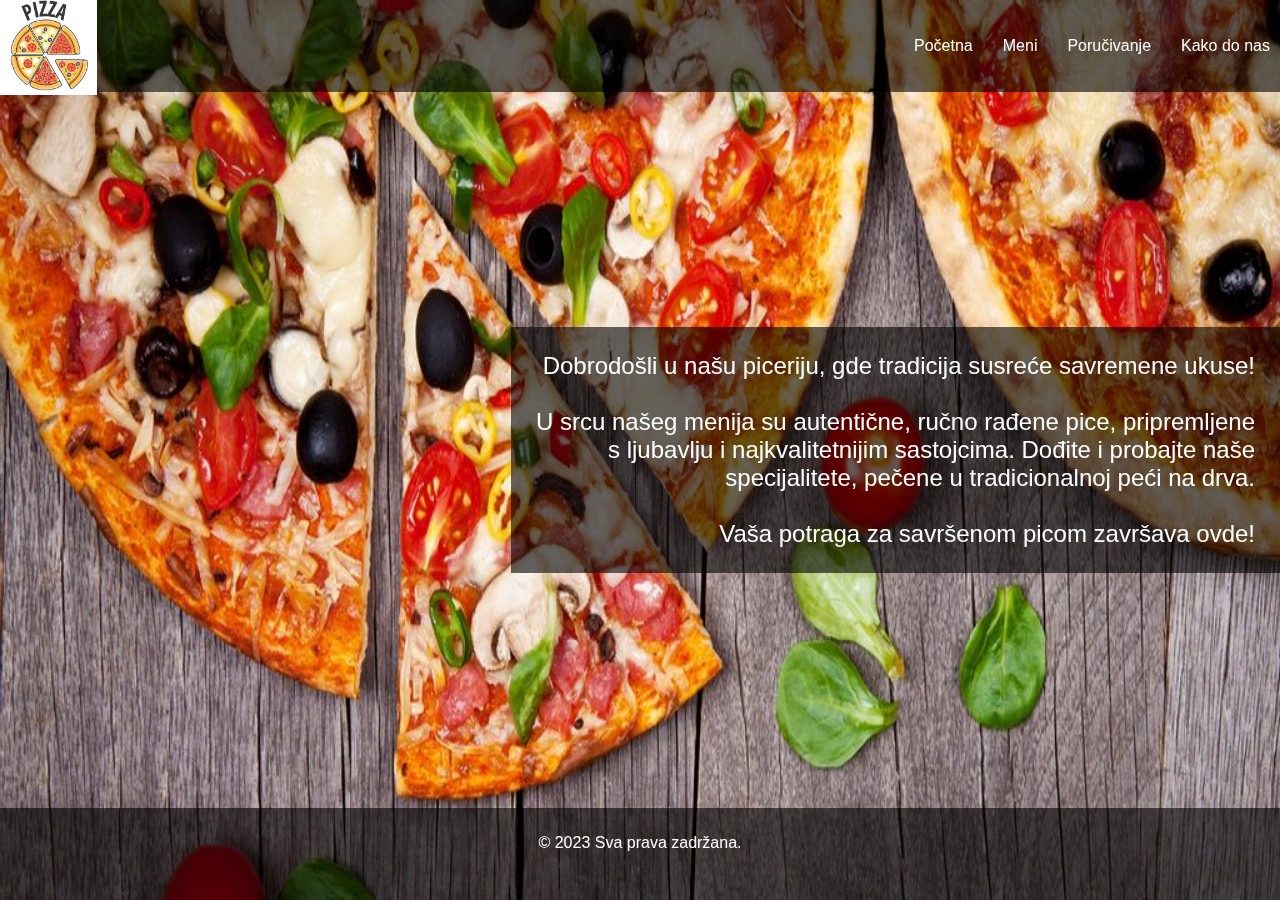
<file: Index.html>
<!DOCTYPE html>
<html lang="en">
<head>
    <meta charset="UTF-8">
    <meta name="viewport" content="width=device-width, initial-scale=1.0">
    <title>Skroz dobra Pizza</title>
    <link rel="stylesheet" href="css/style.css">
</head>
<body>
    <img src="images/pizza-naslovna.jpg" alt="pozadina" class="background-image">

    <header>
        <img src="images/pizza-logo.jpg" alt="Logo">
        <nav>
            <a href="Index.html">Početna</a>
            <a href="Meni.html">Meni</a>
            <a href="Poručivanje.html">Poručivanje</a>
            <a href="KakoDoNas.html">Kako do nas</a>
        </nav>
    </header>
    <main>
        <div class="pocetna">
            Dobrodošli u našu piceriju, gde tradicija susreće savremene ukuse!<br><br>
             U srcu našeg menija su autentične, ručno rađene pice, pripremljene<br>
               s ljubavlju i najkvalitetnijim sastojcima. Dođite i probajte naše<br>
               specijalitete, pečene u tradicionalnoj peći na drva.<br><br>
              Vaša potraga za savršenom picom završava ovde!
        </div>
</main>
    <footer>
        <p class="copyright">© 2023 Sva prava zadržana.</p>
    </footer>    

</body>
</html>
</file>
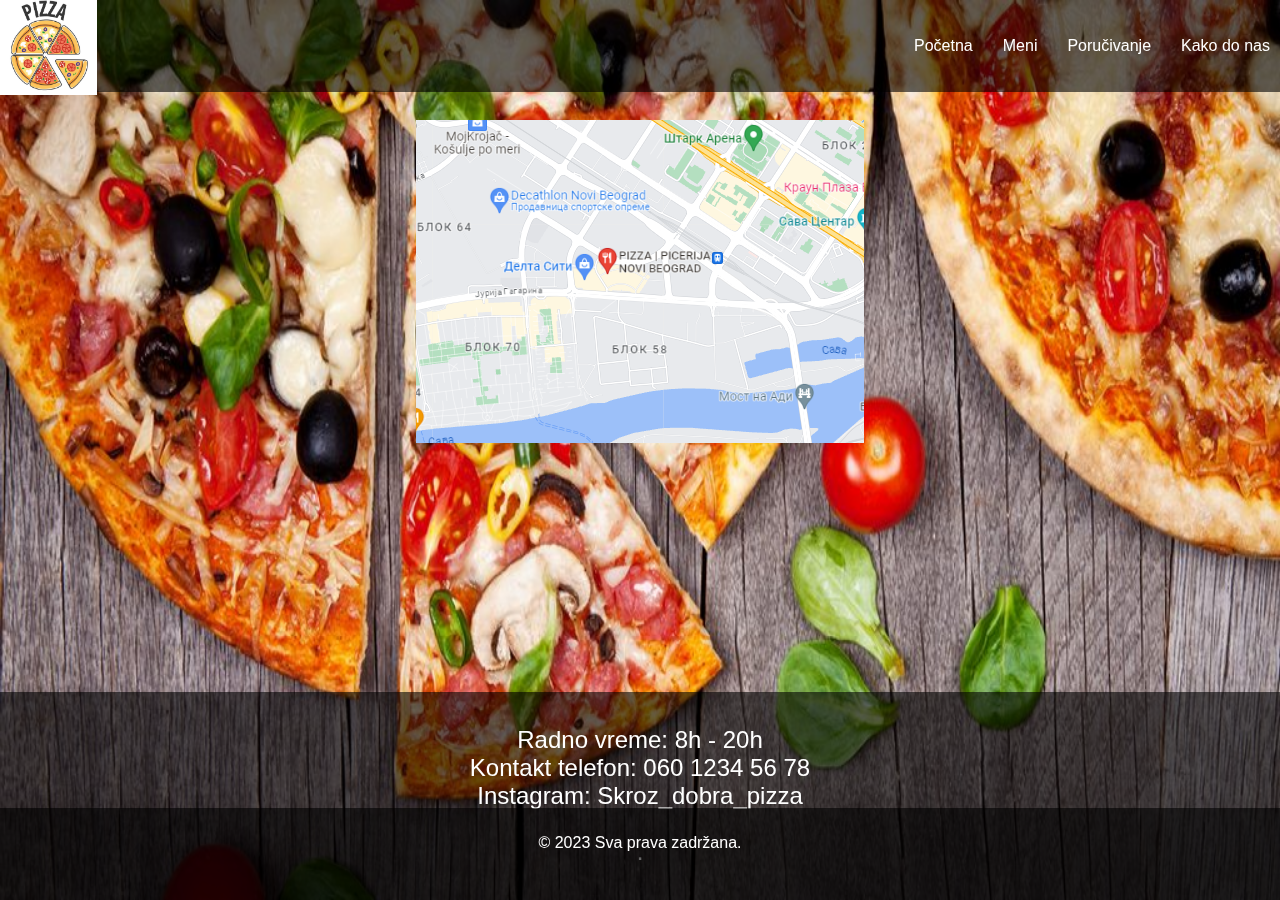
<file: KakoDoNas.html>
<!DOCTYPE html>
<html lang="en">
<head>
    <meta charset="UTF-8">
    <meta name="viewport" content="width=device-width, initial-scale=1.0">
    <title>Skroz dobra Pizza</title>
    <link rel="stylesheet" href="css/style.css">
</head>
<body>
    <img src="images/pizza-naslovna.jpg" alt="pozadina" class="background-image">
    <header>
        <img src="images/pizza-logo.jpg" alt="Logo">
        <nav>
            <a href="Index.html">Početna</a>
            <a href="Meni.html">Meni</a>
            <a href="Poručivanje.html">Poručivanje</a>
            <a href="KakoDoNas.html">Kako do nas</a>
        </nav>
    </header>
    <main>
        <div class="container">
            <img src="images/mapa.png" alt="Mapa" class="map-image">
           
        </div>
    </main>
    <div class="futer">
        <div class="text">
    <p>Radno vreme: 8h - 20h
    <br>Kontakt telefon: 060 1234 56 78
    <br>Instagram: Skroz_dobra_pizza <br><br>.</p>
</div>
</div>
    <footer>
      
        <p class="copyright">© 2023 Sva prava zadržana.</p>
    
    </footer>    

</body>
</html>
</file>
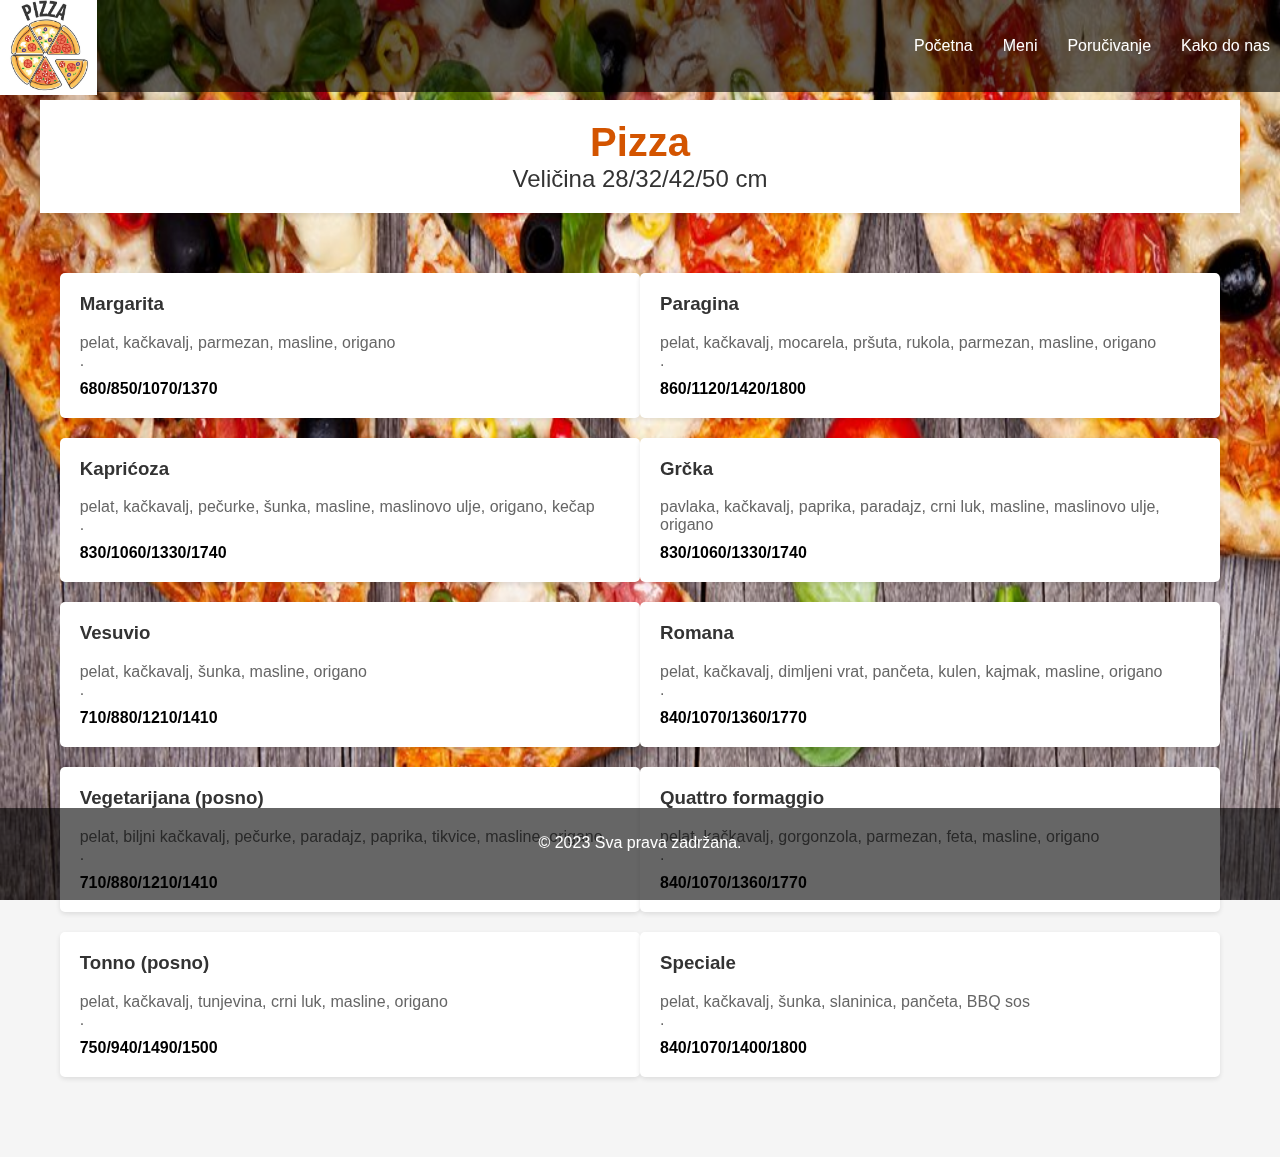
<file: Meni.html>
<!DOCTYPE html>
<html lang="en">
<head>
    <meta charset="UTF-8">
    <meta name="viewport" content="width=device-width, initial-scale=1.0">
    <title>Skroz dobra Pizza</title>
    <link rel="stylesheet" href="css/style.css">
</head>
<body>
    <img src="images/pizza-naslovna.jpg" alt="pozadina" class="background-image">
    <header>
        <img src="images/pizza-logo.jpg" alt="Logo">
        <nav>
            <a href="Index.html">Početna</a>
            <a href="Meni.html">Meni</a>
            <a href="Poručivanje.html">Poručivanje</a>
            <a href="KakoDoNas.html">Kako do nas</a>
        </nav>
    </header>
    <main>
        <div class="menu-title">
            <h1>Pizza</h1>
            <h2>Veličina 28/32/42/50 cm</h2>
        </div>

       <div class="menu-container">
        <div class="menu-column">
            <div class="menu-item">
                <h3>Margarita</h3>
                <p>pelat, kačkavalj, parmezan, masline, origano<br> .</p>
                <span>680/850/1070/1370</span>
            </div>
            <div class="menu-item">
                <h3>Kaprićoza</h3>
                <p>pelat, kačkavalj, pečurke, šunka, masline, maslinovo ulje, origano, kečap <br> .</p>
                <span>830/1060/1330/1740</span>
            </div>
            <div class="menu-item">
                <h3>Vesuvio</h3>
                <p>pelat, kačkavalj, šunka, masline, origano <br> .</p>
                <span>710/880/1210/1410</span>
            </div>
            <div class="menu-item">
                <h3>Vegetarijana (posno)</h3>
                <p>pelat, biljni kačkavalj, pečurke, paradajz, paprika, tikvice, masline, origano <br> .</p>
                <span>710/880/1210/1410</span>
            </div>
            <div class="menu-item">
                <h3>Tonno (posno)</h3>
                <p>pelat, kačkavalj, tunjevina, crni luk, masline, origano <br> .</p>
                <span>750/940/1490/1500</span>
            </div>
        </div>
        <div class="menu-column">
            <div class="menu-item">
                <h3>Paragina</h3>
                <p>pelat, kačkavalj, mocarela, pršuta, rukola, parmezan, masline, origano <br> .</p>
                <span>860/1120/1420/1800</span>
            </div>
            <div class="menu-item">
                <h3>Grčka</h3>
            <p>pavlaka, kačkavalj, paprika, paradajz, crni luk, masline, maslinovo ulje, origano</p>
                <span>830/1060/1330/1740</span>
            </div>
            <div class="menu-item">
                <h3>Romana</h3>
                <p>pelat, kačkavalj, dimljeni vrat, pančeta, kulen, kajmak, masline, origano <br> . </p>
                <span>840/1070/1360/1770</span>
            </div>
            <div class="menu-item">
                <h3>Quattro formaggio</h3>
                <p>pelat, kačkavalj, gorgonzola, parmezan, feta, masline, origano <br> .</p>
                <span>840/1070/1360/1770</span>
            </div>
            <div class="menu-item">
                <h3>Speciale</h3>
                <p>pelat, kačkavalj, šunka, slaninica, pančeta, BBQ sos <br> .</p>
                <span>840/1070/1400/1800</span>
            </div>
        </div>
    </div>


    </main>
    

    <footer>
        <p class="copyright">© 2023 Sva prava zadržana.</p>
    </footer>    

</body>
</html>
</file>
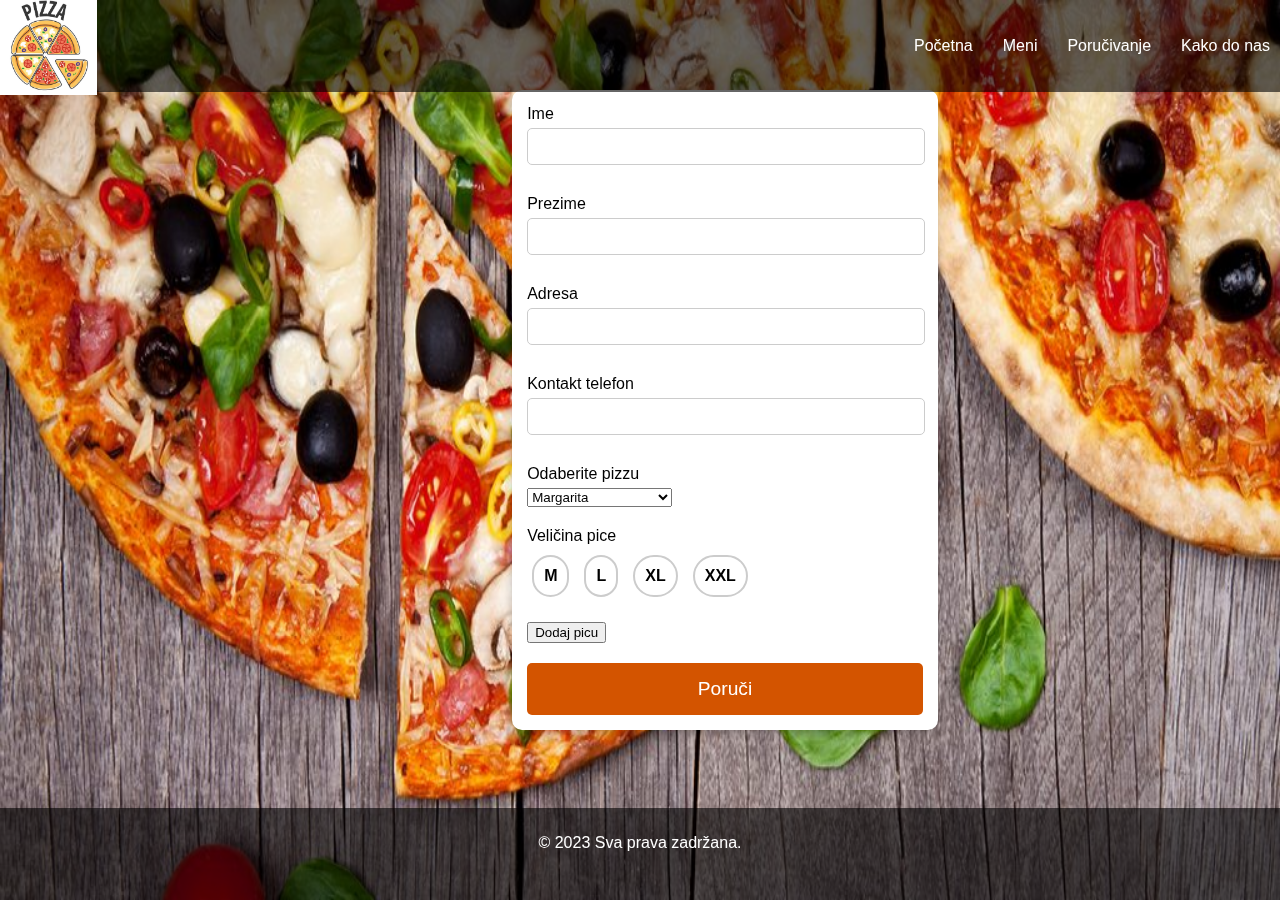
<file: Poručivanje.html>
<!DOCTYPE html>
<html lang="en">
<head>
    <meta charset="UTF-8">
    <meta name="viewport" content="width=device-width, initial-scale=1.0">
    <title>Skroz dobra Pizza - Poručivanje</title>
    <link rel="stylesheet" href="css/style.css">
</head>
<body>
    <img src="images/pizza-naslovna.jpg" alt="pozadina" class="background-image">

    <header>
        <img src="images/pizza-logo.jpg" alt="Logo">
        <nav>
            <a href="Index.html">Početna</a>
            <a href="Meni.html">Meni</a>
            <a href="Poručivanje.html">Poručivanje</a>
            <a href="KakoDoNas.html">Kako do nas</a>
        </nav>
    </header>
    <main>
        <form class="order-form" id="orderForm">
            <div class="form-section">
                <label for="name">Ime</label>
                <input type="text" id="name" name="name" required>
            </div>
            <div class="form-section">
                <label for="surname">Prezime</label>
                <input type="text" id="surname" name="surname" required>
            </div>
            <div class="form-section">
                <label for="address">Adresa</label>
                <input type="text" id="address" name="address" required>
            </div>
            <div class="form-section">
                <label for="phone">Kontakt telefon</label>
                <input type="tel" id="phone" name="phone" pattern="\d*" title="Unesite samo brojeve." required>
            </div>
            <div class="form-section">
                <label for="pizza">Odaberite pizzu</label>
                <select id="pizza" name="pizza" required>
                    <option value="Margarita">Margarita</option>
                    <option value="Kaprićoza">Kaprićoza</option>
                    <option value="Vesuvio">Vesuvio</option>
                    <option value="Vegetarijana (posno)">Vegetarijana (posno)</option>
                    <option value="Tonno (posno)">Tonno (posno)</option>
                    <option value="Paragina">Paragina</option>
                    <option value="Grčka">Grčka</option>
                    <option value="Romana">Romana</option>
                    <option value="Quattro formaggio">Quattro formaggio</option>
                    <option value="Speciale">Speciale</option>
                </select>
            </div>
            <div class="form-section">
                <label>Veličina pice</label>
                <div id="sizeSelector" class="size-selector">
                    <button type="button" class="size-option" onclick="selectSize('M')">M</button>
                    <button type="button" class="size-option" onclick="selectSize('L')">L</button>
                    <button type="button" class="size-option" onclick="selectSize('XL')">XL</button>
                    <button type="button" class="size-option" onclick="selectSize('XXL')">XXL</button>
                </div>
            </div>
            <div class="form-section">
                <button type="button" id="addPizzaBtn">Dodaj picu</button>
            </div>
            <div id="selectedPizzas"></div>
            <button type="submit" id="orderBtn">Poruči</button>
        </form>

    </main>
    <footer>
        <p class="copyright">© 2023 Sva prava zadržana.</p>
    </footer>

    <script src="JS/main.js"></script>

</body>
</html>
</file>
<file: css/style.css>
body {
    font-family: 'Arial', sans-serif;
    margin: 0;
    padding: 0;
    display: flex;
    flex-direction: column;
    align-items: center;
    min-height: 100vh;
    background: #f5f5f5;
}

.background-image {
    position: fixed;
    top: 0;
    left: 0;
    width: 100%;
    height: 100%;
    z-index: -1;
    background-size: cover;
}

main {
    flex: 1;
    padding: 20px;
    position: relative; 
}

header {
    background-color: rgba(0, 0, 0, 0.6);
    padding: 10px;
    text-align: center;
    color: #fff;
    display: flex;
    justify-content: space-between;
    align-items: center;
    position: fixed;
    top: 0;
    width: 100%;
    height: 8%;
    z-index: 2;
}

header img {
    max-height: 135%;
}

header nav {
    display: flex;
    gap: 20px;
}

header nav a {
    margin-right: 10px;
    color: #fff;
    text-decoration: none;
}

footer {
    background-color: rgba(0, 0, 0, 0.6);
    padding: 10px;
    text-align: center;
    color: #fff;
    position: fixed;
    bottom: 0;
    width: 100%;
    height: 8%;
    z-index: 2;
}

.pocetna {
    background-color: rgba(0, 0, 0, 0.6); 
    padding: 25px; 
    text-align: right; 
    color: #fff; 
    position: fixed;
    top: 50%; 
    right: 0;
    transform: translateY(-50%); 
    font-size: 1.5em; 
}

.menu-container {
    display: flex;
    justify-content: space-between;
    max-width: 1200px;
    margin: 50px auto;
    padding: 0 20px;
}

.menu-column {
    display: flex;
    flex-direction: column;
    width: 50%;
}

.menu-item {
    background-color: #fff;
    margin: 10px 0;
    padding: 20px;
    border-radius: 5px;
    box-shadow: 0 2px 5px rgba(0,0,0,0.1);
}

.menu-item h3 {
    margin-top: 0;
    color: #333;
}

.menu-item p {
    margin: 10px 0;
    color: #666;
}

.menu-item span {
    font-weight: bold;
    display: block; 
}


.menu-title {
    width: 100%; 
    text-align: center; 
    background: #fff; 
    padding: 20px 0; 
    box-shadow: 0 2px 5px rgba(0,0,0,0.1);
    margin-top: 80px; 
    position: relative; 
    z-index: 1; 
}

.menu-title h1 {
    margin: 0;
    font-size: 2.5em; /* Veća veličina za glavni naslov */
    color: #d35400; /* Boja teksta */
}

.menu-title h2 {
    margin: 0;
    font-size: 1.5em; /* Velika veličina za podnaslov */
    color: #333; /* Boja teksta */
    font-weight: lighter; /* Tanji font za podnaslov */
}

/* Stilizovanje forme */
.order-form {
    width: 100%;
    max-width: 800px;
    margin: 70px;
    padding: 15px;
    background: #fff;
    border-radius: 10px;
    box-shadow: 0 4px 8px rgba(0, 0, 0, 0.2);
}

.form-section {
    margin-bottom: 20px;
}

.form-section label {
    display: block;
    margin-bottom: 5px;
}

.form-section input[type="text"],
.form-section input[type="tel"] {
    width: 95%;
    padding: 10px;
    margin-bottom: 10px;
    border: 1px solid #ccc;
    border-radius: 5px;
}

.size-selector {
    display: flex; 
    justify-content: start;
    flex-wrap: wrap; 
}

.size-option {
    padding: 10px;
    margin: 5px;
    border: 2px solid #ccc; /* Deblji border po skici */
    background-color: #fff;
    cursor: pointer;
    border-radius: 22px; /* Zaobljeni uglovi */
    font-size: 16px;
    font-weight: bold;
}

.size-option:not(:last-child) {
    margin-right: 10px;
}

.size-option:hover,
.size-option.selected {
    background-color: #007BFF; /* Plava boja za hover i selektovani */
    color: white;
    border-color: #007BFF; /* Plavi border */
}

/* Stilizovanje diva sa odabranim picama */
.selected-pizza-item {
    margin-bottom: 10px;
    padding: 10px;
    background-color: #e9e9e9;
    border-radius: 5px;
    display: flex;
    justify-content: space-between;
    align-items: center;
}

.selected-pizza-item button {
    margin-left: 20px;
    border: none;
    background-color: #ff4d4d;
    color: white;
    cursor: pointer;
    border-radius: 50%; /* Krug za dugme */
    padding: 5px 10px;
}

/* Stilizovanje dugmeta za poručivanje */
.order-form button[type="submit"] {
    width: 100%;
    padding: 15px;
    background-color: #d35400;
    color: white;
    font-size: 1.2em;
    border: none;
    border-radius: 5px;
    cursor: pointer;
}

.order-form button[type="submit"]:hover {
    background-color: #e67e22;
}
.map-image {
    display: block; /* Sets the display mode to block to enable margin auto to work */
    width: 100%; /* Adjust the width as necessary */
    height: auto; /* Maintains the aspect ratio */
    margin: auto; /* Horizontally centers the image in the container */
    margin-top: 100px; /* Adjust this value to the height of your header */
    margin-bottom: 100px; /* Adjust this value to the height of your footer */
}

.container {
    padding-bottom: 120px; /* Adjust this value to the height of your footer */
}

.futer {
    
    padding: 10px;
    width: 50%;
    background-color: rgba(0, 0, 0, 0.6);    text-align: center;
    color: #fff;
    position: fixed;
    bottom: 0;
    width: 100%;
}

.text {
    font-size: 1.5em;
}

/* Responsive styles */
@media (max-width: 768px) {
  header {
    flex-direction: column;
  }

  nav {
    flex-direction: column;
  }

  nav a {
    margin: 5px 0;
  }
}

@media (max-width: 480px) {
  .pocetna {
    font-size: 14px;
  }
}
</file>
